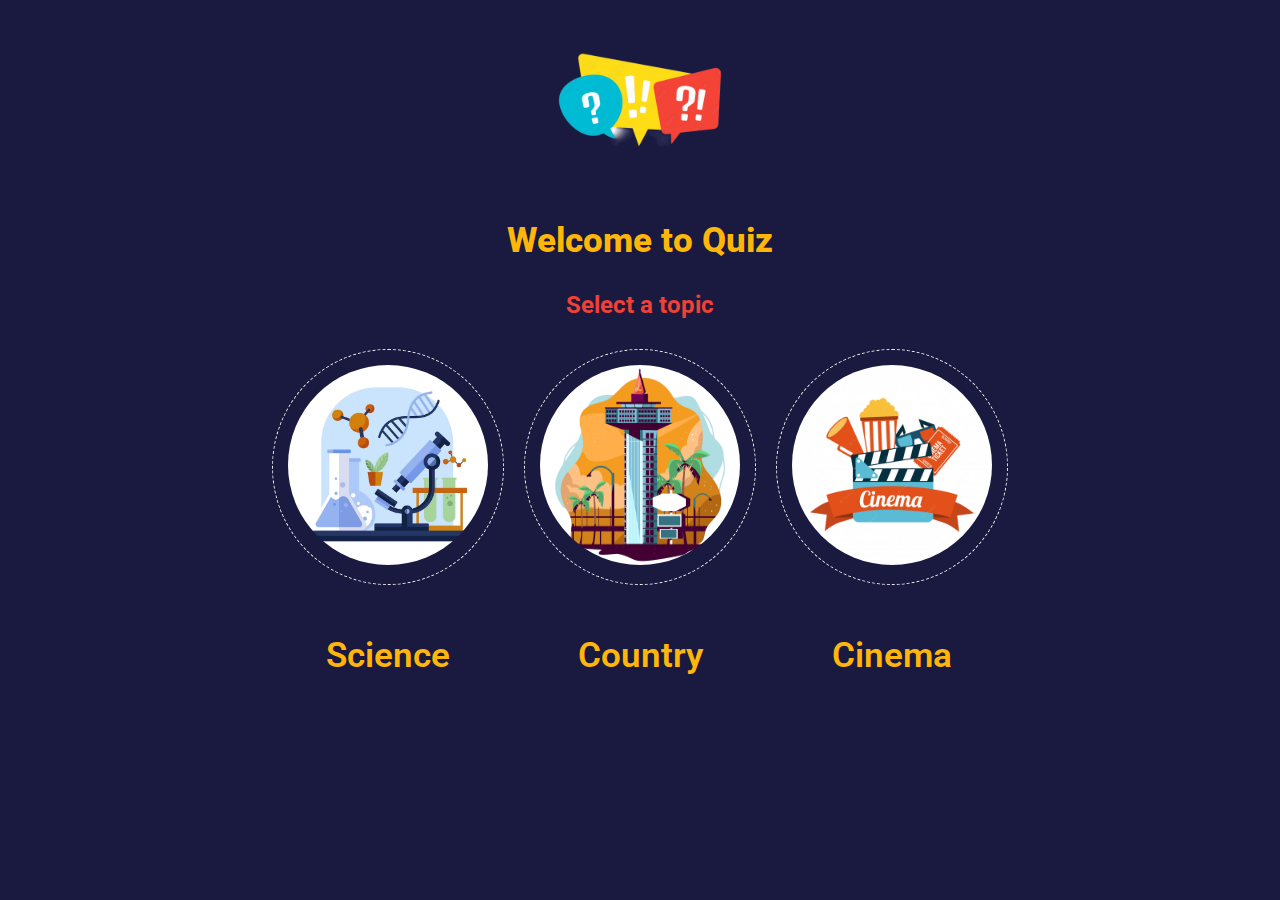
<file: index.html>
<!DOCTYPE html>
<html lang="en">
  <head>
    <meta charset="UTF-8" />
    <meta name="viewport" content="width=device-width, initial-scale=1.0" />
    <title>Quiz</title>
    <link rel="stylesheet" href="style/style.css" />
    <script src="js/index.js" defer></script>
  </head>
  <body>
    <section class="home">
      <img class="logo" src="image/Remove-bg.ai_1693410836149.png" alt="logo" />
      <div class="home-box">
        <h1>Welcome to Quiz</h1>
        <h2>Select a topic</h2>
        <div class="quiz-categories">
          <div class="quiz-box">
            <div id="category-science" class="quiz-box-item">
              <img src="image/science.png" alt="Science" />
            </div>
            <h3 class="category-name">Science</h3>
          </div>
          <div class="quiz-box">
            <div id="category-country" class="quiz-box-item">
              <img src="image/country.png" alt="Country" />
            </div>
            <h3 class="category-name">Country</h3>
          </div>
          <div class="quiz-box">
            <div id="category-cinema" class="quiz-box-item">
              <img src="image/cinema.png" alt="Cinema" />
            </div>
            <h3 class="category-name">Cinema</h3>
          </div>
        </div>
      </div>
    </section>
  </body>
</html>
</file>
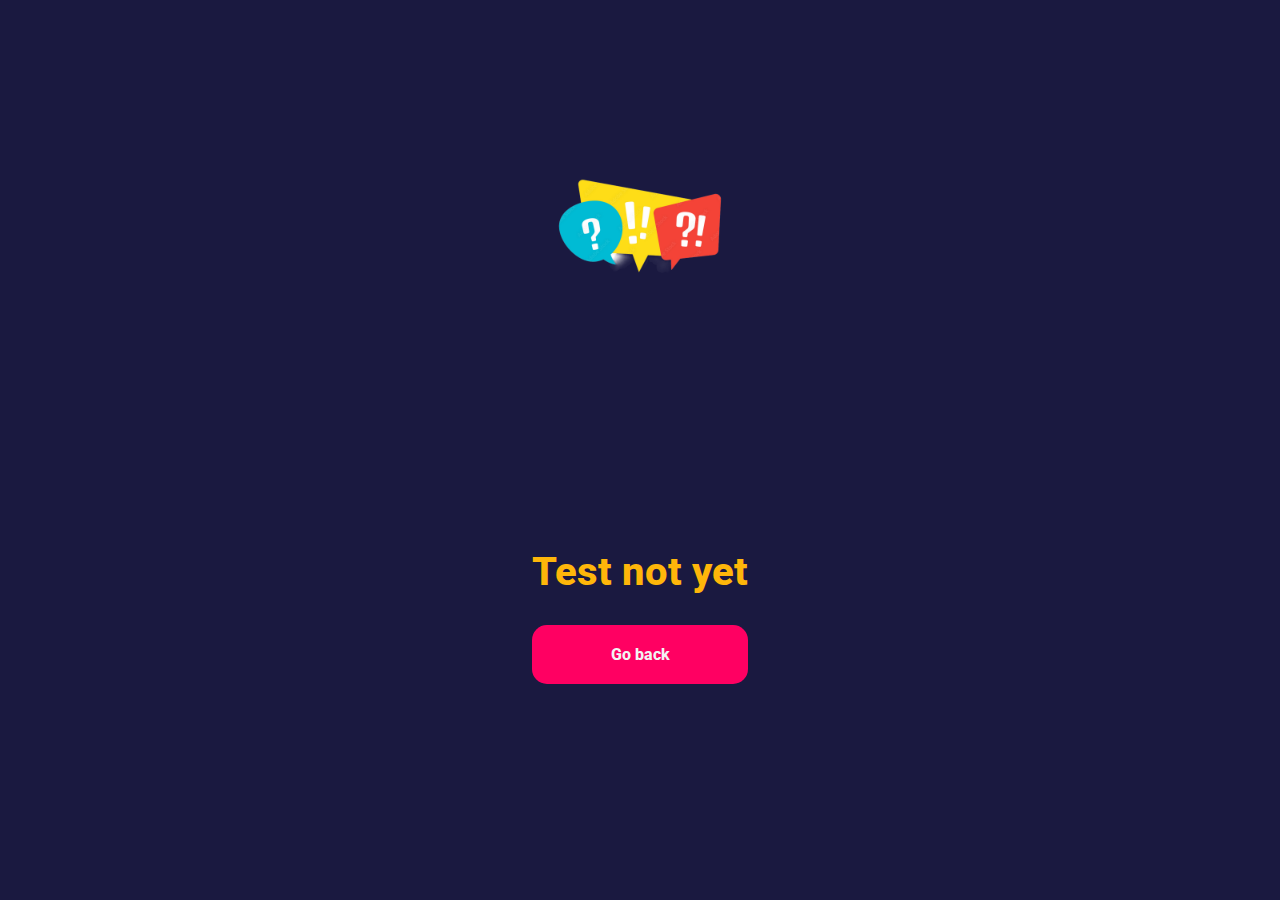
<file: notyet.html>
<!DOCTYPE html>
<html lang="en">
  <head>
    <meta charset="UTF-8" />
    <meta name="viewport" content="width=device-width, initial-scale=1.0" />
    <title>Test not yet</title>
    <link rel="stylesheet" href="style/style.css" />
    <script src="js/start.js" defer></script>
  </head>
  <body>
    <div class="home start-container not_Div">
      <img class="logo" src="image/Remove-bg.ai_1693410836149.png" alt="logo" />
      <div class="not_yet">
        <h1>Test not yet</h1>
        <a class="start_btn" onclick="goBack()">Go back</a>
      </div>
    </div>
  </body>
</html>
</file>
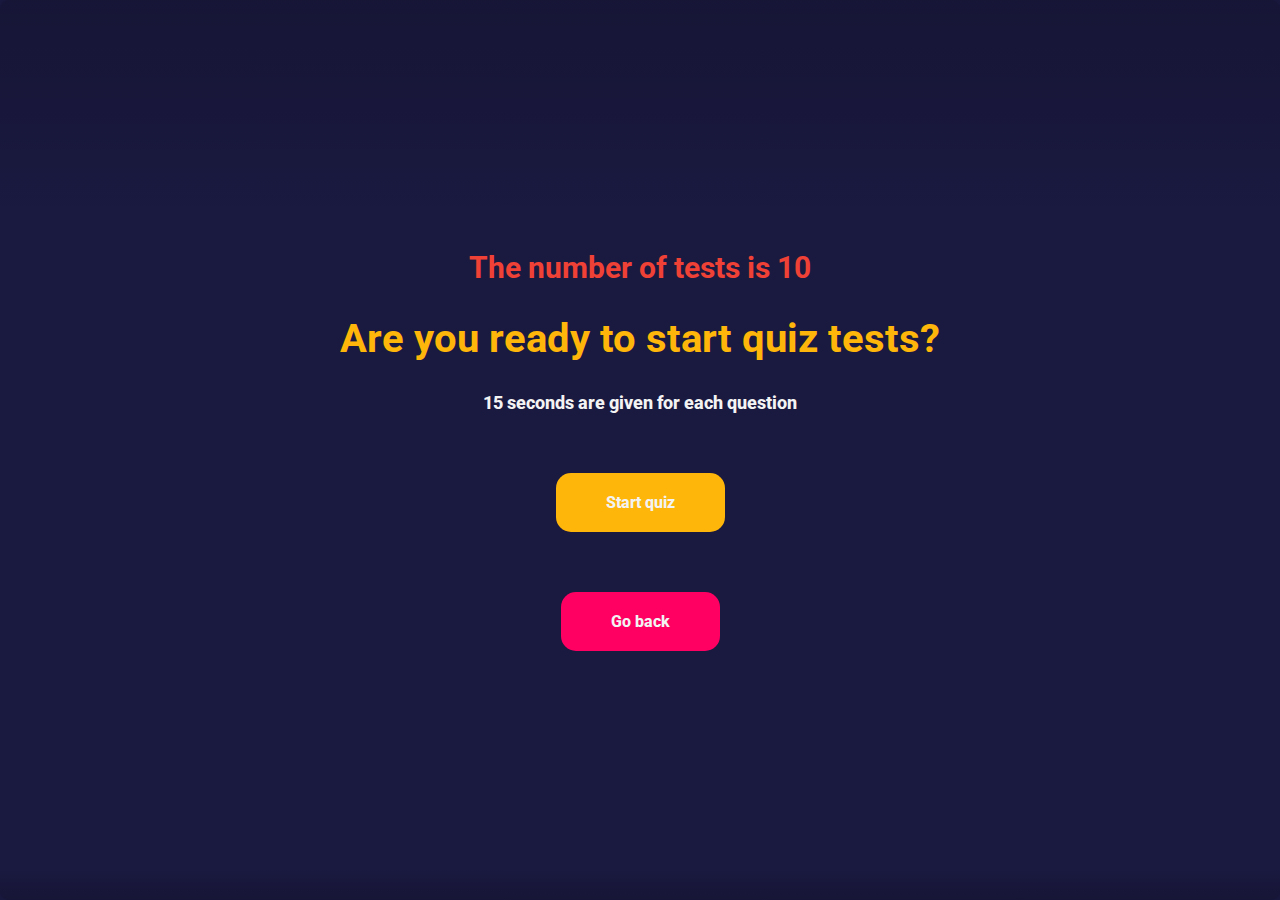
<file: start.html>
<!DOCTYPE html>
<html lang="en">
  <head>
    <meta charset="UTF-8" />
    <meta name="viewport" content="width=device-width, initial-scale=1.0" />
    <title>Start quiz</title>
    <link rel="stylesheet" href="style/style.css" />
    <script src="js/start.js" defer></script>
  </head>
  <body>
    <section class="container start-container startDiv">
      <h2>The number of tests is 10</h2>
      <h1>Are you ready to start quiz tests?</h1>
      <p>15 seconds are given for each question</p>
      <a class="start_btn" onclick="startQuiz()">Start quiz</a>
      <a class="start_btn back_btn" onclick="goBack()">Go back</a>
    </section>
  </body>
</html>
</file>
<file: style/style.css>
@import url("https://fonts.googleapis.com/css2?family=Roboto:wght@100;300;400;500;700;900&display=swap");

:root {
  --yellow: #feb60a;
  --red: #ff0062;
  --blue: #00dbf9;
  --violet: #da00f7;
  --green: #03c04a;
  --white: #f3f3f3;
  --orange: #ef4135;
}

* {
  margin: 0;
  padding: 0;
  box-sizing: border-box;
  text-align: center;
  font-family: "Roboto", sans-serif;
}
body {
  background-color: #1a1940;
}
.home {
  text-align: center;
  width: 80%;
  height: 90vh;
  display: flex;
  flex-direction: column;
  align-items: center;
  max-width: 1000px;
  margin: 0 auto;
}

.logo {
  width: 200px;
}

.home-box {
  display: flex;
  flex-direction: column;
  text-align: center;
  padding: 20px;
  gap: 30px;
}

.home h1 {
  font-size: 35px;
  font-weight: 800;
  color: var(--yellow);
}
.home-box h2 {
  color: var(--orange);
}
.home-box h3 {
  color: var(--yellow);
}

.category-name {
  text-align: center;
  margin: 30px;
  color: var(--orange);
  font-size: 35px;
  font-weight: 600;
}
.quiz-box {
  display: flex;
  flex-direction: column;
  gap: 20px;
}
.quiz-box-item {
  display: inline-block;
  border-radius: 50%;
  border: 1px dashed var(--white);
  padding: 15px;
  transition: 0.6s;
}
.quiz-box-item:hover {
  transform: scale(1.1);
  border: 1px dashed var(--orange);
}

.quiz-box-item img {
  width: 200px;
  height: 200px;
  border-radius: 50%;
}
.home-box .btn-div {
  margin: 20px 0px;
  display: flex;
  flex-direction: column;
  align-items: center;
}
.home-box .btn-div button {
  border: none;
  text-decoration: none;
  padding: 15px 50px;
  background-color: var(--yellow);
  color: var(--white);
  border-radius: 30px;
  transition: 0.6s;
  font-weight: 800;
}
.home-box .btn-div button:hover {
  background-color: var(--orange);
}

.container {
  background-color: var(--white);
  border-radius: 10px;
  padding: 20px;
  box-shadow: 0px 0px 10px rgba(0, 0, 0, 0.2);
}

.btn-option {
  margin: 5px;
}
#question {
  gap: 20px;
  display: flex;
  align-items: center;
  flex-direction: column;
}
.quiz-categories {
  display: flex;
  justify-content: center;
  flex-direction: row;
  flex-wrap: wrap;
  gap: 20px;
}
.quiz-questions {
  display: flex;
  align-items: center;
  flex-direction: column;
  gap: 10px;
}
.quiz-questions p {
  font-size: 20px;
  font-weight: 800;
}

#level {
  font-size: 27px;
  color: var(--orange);
}
.options {
  display: flex;
  align-items: center;
  justify-content: center;
  flex-wrap: wrap;
  width: 80%;
  gap: 30px;
  padding: 40px;
}
.answer-btn {
  flex: 0 0 calc(50% - 15px);
  align-items: center;
  justify-content: center;
  cursor: pointer;
  height: 100px;
  border-radius: 30px;
  background-color: var(--white);
  transition: 0.6s;
  font-size: 20px;
  color: #555;
  text-align: center;
  border: none;
  transition: 0.3s;
}

.answer-btn:hover {
  color: var(--white);
  background-color: var(--yellow);
}

.container {
  background-color: var(--white);
  border-radius: 10px;
  padding: 20px;
  box-shadow: 0px 0px 10px rgba(0, 0, 0, 0.2);
  display: flex;
  justify-content: center;
  align-items: center;
  height: 100vh;
  background-color: #1a1940;
  background-image: linear-gradient(
    180deg,
    rgba(0, 0, 0, 0.15) 0%,
    rgba(0, 153, 212, 0) calc(15% + 100px),
    rgba(0, 99, 138, 0) calc(85% + 100px),
    rgba(0, 0, 0, 0.15) 100%
  );
}

.container > div {
  width: 3vw;
  height: 3vw;
  border-radius: 100%;
  margin: 2vw;
  background-image: linear-gradient(
    145deg,
    rgba(255, 255, 255, 0.5) 0%,
    rgba(0, 0, 0, 0) 100%
  );
  animation: bounce 1.5s 0.5s linear infinite;
}
.start-container {
  flex-direction: column;
  gap: 30px;
}
.start-container h1 {
  text-align: center;
  color: var(--yellow);
  font-size: 40px;
}
.start-container h2 {
  text-align: center;
  font-size: 30px;
  color: var(--orange);
}
.start-container p {
  font-size: 18px;
  color: var(--red);
  font-weight: 800;
  color: var(--white);
}
.not_Div {
  display: flex;
  padding: 30px;
  justify-content: space-around;
}
.not_yet {
  display: flex;
  flex-direction: column;
}
.start_btn {
  cursor: pointer;
  text-decoration: none;
  padding: 20px 50px;
  color: var(--white);
  font-weight: 800;
  border-radius: 15px;
  background-color: var(--yellow);
  transition: 0.3s;
  margin-top: 30px;
}

.start_btn:hover {
  background-color: var(--orange);
  transform: scale(1.07);
}
.not_Div .start_btn {
  background-color: var(--red);
}
.startDiv .back_btn {
  background-color: var(--red);
}

.btn-div .start_btn {
  background-color: var(--red);
}
.yellow {
  background-color: var(--yellow);
}

.red {
  background-color: var(--red);
  animation-delay: 0.1s;
}

.blue {
  background-color: var(--blue);
  animation-delay: 0.2s;
}

.violet {
  background-color: var(--violet);
  animation-delay: 0.3s;
}

@keyframes bounce {
  0%,
  50%,
  100% {
    transform: scale(1);
    filter: blur(0px);
  }
  25% {
    transform: scale(0.6);
    filter: blur(3px);
  }
  75% {
    filter: blur(3px);
    transform: scale(1.4);
  }
}

.points_div {
  width: 100%;
  display: flex;
  justify-content: space-between;
  color: var(--yellow);
}
.points_div .point {
  padding: 10px;
  display: flex;
  align-items: center;
  justify-content: center;
  gap: 10px;
}
.cong_point {
  justify-content: center;
}
.points_div .point img {
  width: 35px;
}
.points_div .point p {
  font-size: 40px;
}
.times {
  display: inline-block;
  display: flex;
  align-items: center;
  padding: 20px 30px;
  background-color: var(--red);
}
.times p {
  font-size: 20px;
  font-weight: 700;
  color: var(--white);
}
#question {
  font-size: 30px;
  color: var(--yellow);
}

.overlay {
  position: fixed;
  top: 0;
  left: 0;
  width: 100%;
  height: 100%;
  background-color: rgba(0, 0, 0, 0.5);
  z-index: 998;
  display: none;
}

.congratulations {
  width: 500px;
  height: 500px;
  display: none;
  position: absolute;
  align-items: center;
  justify-content: center;
  flex-direction: column;
  top: 50%;
  left: 50%;
  transform: translate(-50%, -50%);
  background-color: var(--white);
  padding: 20px;
  text-align: center;
  box-shadow: 0 0 10px rgba(0, 0, 0, 0.3);
  z-index: 999;
  gap: 10px;
}

.congratulations h2 {
  font-size: 28px;
  color: var(--orange);
  margin-bottom: 10px;
}

.image-container {
  margin: 10px 0;
}

#congratulationMessage {
  font-size: 18px;
  font-weight: bold;
  color: #03c04a;
  margin-top: 10px;
}

#startAgainButton,
#returnButton {
  padding: 15px 30px;
  background-color: var(--green);
  color: #fff;
  font-size: 18px;
  font-weight: 800;
  border: none;
  cursor: pointer;
  border-radius: 5px;
  transition: 0.3s;
  margin: 10px 10px;
}
#returnButton {
  background-color: var(--red);
}
#startAgainButton:hover {
  background-color: #028633;
}
#returnButton:hover {
  background-color: #cc004e;
}

.cong_point {
  display: flex;
  gap: 5px;
}

.cong_point p {
  font-size: 20px;
  color: var(--yellow);
  font-weight: 700;
}
.cong_point img {
  width: 20px;
  height: 20px;
}
.correct_answer {
  color: var(--green);
  font-weight: 700;
}

.wrong_answer {
  font-weight: 700;
  color: var(--red);
}
@media (max-width: 768px) {
  .home {
    width: 100%;
  }
  .options {
    gap: 10px;
    padding: 20px;
  }

  .answer-btn {
    height: 80px;
    width: calc(50% - 10px);
    font-size: 16px;
  }
  .btn-div {
    margin-top: 50px;
  }
  .congratulations {
    width: 80%;
    height: 80%;
  }
}
</file>
